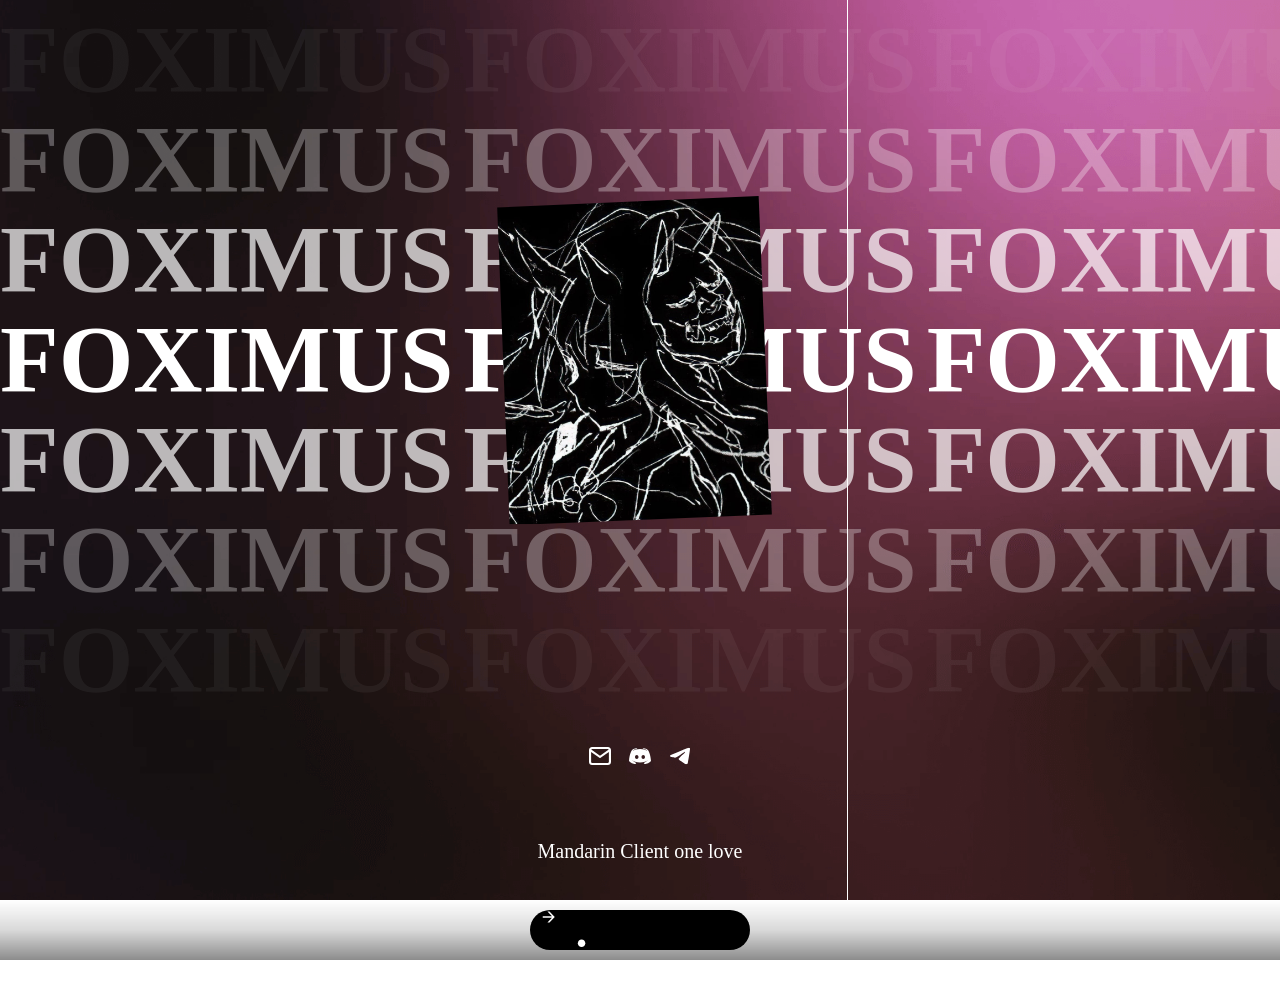
<file: index.html>
<!DOCTYPE html><html lang="en" data-react-helmet="lang" class="" data-scrapbook-source="https://bio.site/FoxiMus" data-scrapbook-create="20250212094911990"><head>
    
    
    <style>
    @font-face {
      font-family: 'Lato';
      font-style: normal;
      font-display: swap;
      src: url("");
    }
    :root {
      --primary-font: 'Lato';
      --primary-font-weight: 400;
      --primary-font-scale: 1;
    }
    @font-face {
      font-family: 'Lato';
      font-style: normal;
      font-display: swap;
      src: url("");
    }
    :root {
      --secondary-font: 'Lato';
      --secondary-font-weight: 400;
      --secondary-font-scale: 1;
    }
  </style><meta name="viewport" content="width=device-width,initial-scale=1"><link href="biosite.css" rel="stylesheet"><title>FoxiMus — Bio Site</title><meta data-react-helmet="true" charset="UTF-8"><meta data-react-helmet="true" name="description" content="FoxiMus ·  · Created the FoxiMus website."><meta data-react-helmet="true" property="og:type" content="website"><meta data-react-helmet="true" property="og:title" content="FoxiMus - Bio Site"><meta data-react-helmet="true" property="og:description" content="FoxiMus ·  · Created the FoxiMus website."><meta data-react-helmet="true" property="og:url" content="https://bio.site/FoxiMus"><meta data-react-helmet="true" property="og:image" content="https://media.bio.site/sites/16192529-e687-4ae6-81ae-c21d85adcb74/NhcGo7uoRNwsjYB2MZ3QZV.jpg"><meta data-react-helmet="true" property="og:image:alt" content="FoxiMus"><meta data-react-helmet="true" property="og:site_name" content="Unfold Bio Sites"><meta data-react-helmet="true" name="twitter:card" content="summary_large_image"><meta data-react-helmet="true" name="twitter:site" content="@UnfoldHQ"><meta data-react-helmet="true" name="twitter:title" content="FoxiMus — Bio Site"><meta data-react-helmet="true" name="twitter:description" content="FoxiMus ·  · Created the FoxiMus website."><meta data-react-helmet="true" name="twitter:image" content="https://media.bio.site/sites/16192529-e687-4ae6-81ae-c21d85adcb74/NhcGo7uoRNwsjYB2MZ3QZV.jpg"><meta data-react-helmet="true" name="twitter:image:alt" content="Unfold Bio Sites"><link data-react-helmet="true" rel="icon" href="favicon.ico"><link data-react-helmet="true" rel="canonical" href="https://bio.site/FoxiMus"><link data-react-helmet="true" href="css2.css" rel="stylesheet"><link type="text/css" rel="stylesheet" href="m=el_main_css.css"></head><body classname="" class="" data-react-helmet="class" style="overflow: auto;"><div id="root"><a class="skip-link" href="#main"><span>Skip to main</span></a><div id="videoBackground" class="shared-components-Video-Video__video--qfQ3X"><img class="shared-components-Video-Video__fallbackImage--_X71g" src="dark_04_1920x1080.png"><video width="100%" height="100%" loop="" playsinline="" muted="" src="urn:scrapbook:download:error:blob:"></video></div><div id="app" style="--biositeColorProfile-backgroundSolid:#ab5382;--biositeColorProfile-backgroundSolidHeader:transparent;--biositeColorProfile-text:#ffffffff;--biositeColorProfile-textDim:rgba(255, 255, 255, 0.5);--biositeColorProfile-textOverlay:#00000040;--biositeColorProfile-buttonBackground:#000000ff;--biositeColorProfile-buttonBackgroundSolid:#000000;--biositeColorProfile-buttonText:#ff7600ff;--biositeColorProfile-buttonTextDim:rgba(255, 118, 0, 0.5);--biositeColorProfile-buttonTextText:#000000;--biositeColorProfile-linkThumbnailText:#ff7600ff;--biositeColorProfile-linkThumbnailBackground:#00000080;--biositeColorProfile-backgroundHover:#FFFFFF20;--biositeColorProfile-watermarkBackground:#FFFFFF33"><div id="main" class="no-cover-photo"><div class="main-content"><header data-cy="bold-04-rendered" class="header BioSite-components-Header-Header__bold-04--I5Rfl BioSite-components-Header-Header__hasProfilePhoto--mCGoW"><div class="BioSite-components-Header-Header__mainContent--hnF_c"><div class="BioSite-components-Header-Header__marqueeContainer--bCD6d" style="--duplicate-elements: 11;"><div class="BioSite-components-Header-Header__marquee--y5TIW"><h1 class="BioSite-components-Header-Header__name--ZG1qn" aria-hidden="false">FoxiMus</h1><span class="BioSite-components-Header-Header__name--ZG1qn" aria-hidden="true">FoxiMus</span><span class="BioSite-components-Header-Header__name--ZG1qn" aria-hidden="true">FoxiMus</span><span class="BioSite-components-Header-Header__name--ZG1qn" aria-hidden="true">FoxiMus</span><span class="BioSite-components-Header-Header__name--ZG1qn" aria-hidden="true">FoxiMus</span><span class="BioSite-components-Header-Header__name--ZG1qn" aria-hidden="true">FoxiMus</span><span class="BioSite-components-Header-Header__name--ZG1qn" aria-hidden="true">FoxiMus</span><span class="BioSite-components-Header-Header__name--ZG1qn" aria-hidden="true">FoxiMus</span><span class="BioSite-components-Header-Header__name--ZG1qn" aria-hidden="true">FoxiMus</span><span class="BioSite-components-Header-Header__name--ZG1qn" aria-hidden="true">FoxiMus</span><span class="BioSite-components-Header-Header__name--ZG1qn" aria-hidden="true">FoxiMus</span></div><div class="BioSite-components-Header-Header__marquee--y5TIW"><span class="BioSite-components-Header-Header__name--ZG1qn" aria-hidden="true">FoxiMus</span><span class="BioSite-components-Header-Header__name--ZG1qn" aria-hidden="true">FoxiMus</span><span class="BioSite-components-Header-Header__name--ZG1qn" aria-hidden="true">FoxiMus</span><span class="BioSite-components-Header-Header__name--ZG1qn" aria-hidden="true">FoxiMus</span><span class="BioSite-components-Header-Header__name--ZG1qn" aria-hidden="true">FoxiMus</span><span class="BioSite-components-Header-Header__name--ZG1qn" aria-hidden="true">FoxiMus</span><span class="BioSite-components-Header-Header__name--ZG1qn" aria-hidden="true">FoxiMus</span><span class="BioSite-components-Header-Header__name--ZG1qn" aria-hidden="true">FoxiMus</span><span class="BioSite-components-Header-Header__name--ZG1qn" aria-hidden="true">FoxiMus</span><span class="BioSite-components-Header-Header__name--ZG1qn" aria-hidden="true">FoxiMus</span><span class="BioSite-components-Header-Header__name--ZG1qn" aria-hidden="true">FoxiMus</span></div><div class="BioSite-components-Header-Header__marquee--y5TIW"><span class="BioSite-components-Header-Header__name--ZG1qn" aria-hidden="true">FoxiMus</span><span class="BioSite-components-Header-Header__name--ZG1qn" aria-hidden="true">FoxiMus</span><span class="BioSite-components-Header-Header__name--ZG1qn" aria-hidden="true">FoxiMus</span><span class="BioSite-components-Header-Header__name--ZG1qn" aria-hidden="true">FoxiMus</span><span class="BioSite-components-Header-Header__name--ZG1qn" aria-hidden="true">FoxiMus</span><span class="BioSite-components-Header-Header__name--ZG1qn" aria-hidden="true">FoxiMus</span><span class="BioSite-components-Header-Header__name--ZG1qn" aria-hidden="true">FoxiMus</span><span class="BioSite-components-Header-Header__name--ZG1qn" aria-hidden="true">FoxiMus</span><span class="BioSite-components-Header-Header__name--ZG1qn" aria-hidden="true">FoxiMus</span><span class="BioSite-components-Header-Header__name--ZG1qn" aria-hidden="true">FoxiMus</span><span class="BioSite-components-Header-Header__name--ZG1qn" aria-hidden="true">FoxiMus</span></div><div class="BioSite-components-Header-Header__marquee--y5TIW"><span class="BioSite-components-Header-Header__name--ZG1qn" aria-hidden="true">FoxiMus</span><span class="BioSite-components-Header-Header__name--ZG1qn" aria-hidden="true">FoxiMus</span><span class="BioSite-components-Header-Header__name--ZG1qn" aria-hidden="true">FoxiMus</span><span class="BioSite-components-Header-Header__name--ZG1qn" aria-hidden="true">FoxiMus</span><span class="BioSite-components-Header-Header__name--ZG1qn" aria-hidden="true">FoxiMus</span><span class="BioSite-components-Header-Header__name--ZG1qn" aria-hidden="true">FoxiMus</span><span class="BioSite-components-Header-Header__name--ZG1qn" aria-hidden="true">FoxiMus</span><span class="BioSite-components-Header-Header__name--ZG1qn" aria-hidden="true">FoxiMus</span><span class="BioSite-components-Header-Header__name--ZG1qn" aria-hidden="true">FoxiMus</span><span class="BioSite-components-Header-Header__name--ZG1qn" aria-hidden="true">FoxiMus</span><span class="BioSite-components-Header-Header__name--ZG1qn" aria-hidden="true">FoxiMus</span></div><div class="BioSite-components-Header-Header__marquee--y5TIW"><span class="BioSite-components-Header-Header__name--ZG1qn" aria-hidden="true">FoxiMus</span><span class="BioSite-components-Header-Header__name--ZG1qn" aria-hidden="true">FoxiMus</span><span class="BioSite-components-Header-Header__name--ZG1qn" aria-hidden="true">FoxiMus</span><span class="BioSite-components-Header-Header__name--ZG1qn" aria-hidden="true">FoxiMus</span><span class="BioSite-components-Header-Header__name--ZG1qn" aria-hidden="true">FoxiMus</span><span class="BioSite-components-Header-Header__name--ZG1qn" aria-hidden="true">FoxiMus</span><span class="BioSite-components-Header-Header__name--ZG1qn" aria-hidden="true">FoxiMus</span><span class="BioSite-components-Header-Header__name--ZG1qn" aria-hidden="true">FoxiMus</span><span class="BioSite-components-Header-Header__name--ZG1qn" aria-hidden="true">FoxiMus</span><span class="BioSite-components-Header-Header__name--ZG1qn" aria-hidden="true">FoxiMus</span><span class="BioSite-components-Header-Header__name--ZG1qn" aria-hidden="true">FoxiMus</span></div><div class="BioSite-components-Header-Header__marquee--y5TIW"><span class="BioSite-components-Header-Header__name--ZG1qn" aria-hidden="true">FoxiMus</span><span class="BioSite-components-Header-Header__name--ZG1qn" aria-hidden="true">FoxiMus</span><span class="BioSite-components-Header-Header__name--ZG1qn" aria-hidden="true">FoxiMus</span><span class="BioSite-components-Header-Header__name--ZG1qn" aria-hidden="true">FoxiMus</span><span class="BioSite-components-Header-Header__name--ZG1qn" aria-hidden="true">FoxiMus</span><span class="BioSite-components-Header-Header__name--ZG1qn" aria-hidden="true">FoxiMus</span><span class="BioSite-components-Header-Header__name--ZG1qn" aria-hidden="true">FoxiMus</span><span class="BioSite-components-Header-Header__name--ZG1qn" aria-hidden="true">FoxiMus</span><span class="BioSite-components-Header-Header__name--ZG1qn" aria-hidden="true">FoxiMus</span><span class="BioSite-components-Header-Header__name--ZG1qn" aria-hidden="true">FoxiMus</span><span class="BioSite-components-Header-Header__name--ZG1qn" aria-hidden="true">FoxiMus</span></div><div class="BioSite-components-Header-Header__marquee--y5TIW"><span class="BioSite-components-Header-Header__name--ZG1qn" aria-hidden="true">FoxiMus</span><span class="BioSite-components-Header-Header__name--ZG1qn" aria-hidden="true">FoxiMus</span><span class="BioSite-components-Header-Header__name--ZG1qn" aria-hidden="true">FoxiMus</span><span class="BioSite-components-Header-Header__name--ZG1qn" aria-hidden="true">FoxiMus</span><span class="BioSite-components-Header-Header__name--ZG1qn" aria-hidden="true">FoxiMus</span><span class="BioSite-components-Header-Header__name--ZG1qn" aria-hidden="true">FoxiMus</span><span class="BioSite-components-Header-Header__name--ZG1qn" aria-hidden="true">FoxiMus</span><span class="BioSite-components-Header-Header__name--ZG1qn" aria-hidden="true">FoxiMus</span><span class="BioSite-components-Header-Header__name--ZG1qn" aria-hidden="true">FoxiMus</span><span class="BioSite-components-Header-Header__name--ZG1qn" aria-hidden="true">FoxiMus</span><span class="BioSite-components-Header-Header__name--ZG1qn" aria-hidden="true">FoxiMus</span></div></div><div class="BioSite-components-Header-Header__profileWrapper--kN_k2"><svg height="0" width="0" id="eZDJqA1uks71" viewBox="0 0 226.8 283.5" shape-rendering="geometricPrecision" text-rendering="geometricPrecision"><clipPath id="3568fe68-03e9-4d12-a706-e2f52845ac5a-bold-04-mask"><polygon id="eZDJqA1uks72" points="45.492539 58.967423 51.94985 224.281636 188.439852 218.672721 181.560147 53" transform="matrix(1.423244 0 0 1.423244-53.19071-55.58278)" fill="#231f20"></polygon></clipPath></svg><img alt="" src="NhcGo7uoRNwsjYB2MZ3QZV.jpg" class="BioSite-components-Header-Header__profile--Zjw0N" style="clip-path: url(&quot;#3568fe68-03e9-4d12-a706-e2f52845ac5a-bold-04-mask&quot;);"></div></div></header><section class="BioSite-components-BodySections-Socials-Socials__socials--vRiFp"><div data-cy="biosite-social" role="link" aria-label="email Social Link" class="BioSite-components-BodySections-Socials-Socials__social--qY63i"><a href="mailto:help@mandarinclient.fun" target="_blank" rel="noopener noreferrer" class="BioSite-components-BodySections-Socials-Socials__social--qY63i BioSite-components-BodySections-Socials-Socials__email--rFEhx" aria-label=""><svg width="20" height="20" viewBox="3,4,14.000009536743164,11.469799995422363" fill="currentColor" xmlns="http://www.w3.org/2000/svg"><path fill-rule="evenodd" clip-rule="evenodd" d="M4.43041 5.64343C4.53347 5.46831 4.72416 5.34939 4.93974 5.34939H15.0601C15.2758 5.34939 15.4665 5.46833 15.5695 5.64349L10 9.54214L4.43041 5.64343ZM4.34939 7.23385L9.61309 10.9184C9.8454 11.0811 10.1546 11.0811 10.3869 10.9184L15.6505 7.23393V13.53C15.6505 13.8532 15.3833 14.1204 15.0601 14.1204H4.93974C4.61659 14.1204 4.34939 13.8532 4.34939 13.53V7.23385ZM16.9999 5.94999V13.53C16.9999 14.5984 16.1285 15.4698 15.0601 15.4698H4.93974C3.87134 15.4698 3 14.5984 3 13.53V5.93974C3 5.93789 3 5.93603 3.00001 5.93418C3.00303 4.86832 3.8732 4 4.93974 4H15.0601C16.1222 4 16.9895 4.86096 16.9998 5.92062C17 5.93041 17.0001 5.9402 16.9999 5.94999Z" fill="currentColor"></path></svg></a></div><div data-cy="biosite-social" role="link" aria-label="discord Social Link" class="BioSite-components-BodySections-Socials-Socials__social--qY63i"><a href="https://discord.gg/9tVtDGPBqD" target="_blank" rel="noopener noreferrer" class="BioSite-components-BodySections-Socials-Socials__social--qY63i BioSite-components-BodySections-Socials-Socials__discord--eMsOq" aria-label=""><svg width="20" height="20" viewBox="3,5,14,10.18179988861084" fill="currentColor" xmlns="http://www.w3.org/2000/svg"><path d="M15.0909 6.27273C15.0909 6.27273 13.6317 5.13045 11.9091 5L11.7538 5.31086C13.311 5.69236 14.0256 6.23773 14.7727 6.90909C13.485 6.25173 12.2145 5.63636 10 5.63636C7.78545 5.63636 6.51495 6.25173 5.22727 6.90909C5.97436 6.23773 6.82455 5.63127 8.24618 5.31086L8.09091 5C6.28364 5.17023 4.90909 6.27273 4.90909 6.27273C4.90909 6.27273 3.27968 8.63555 3 13.2727C4.64182 15.1669 7.13636 15.1818 7.13636 15.1818L7.65818 14.4869C6.77236 14.1789 5.77327 13.6294 4.90909 12.6364C5.93936 13.4159 7.49432 14.2273 10 14.2273C12.5057 14.2273 14.0606 13.4159 15.0909 12.6364C14.227 13.6294 13.228 14.1789 12.3418 14.4869L12.8636 15.1818C12.8636 15.1818 15.3582 15.1669 17 13.2727C16.7203 8.63555 15.0909 6.27273 15.0909 6.27273ZM7.93182 12C7.31645 12 6.81818 11.4305 6.81818 10.7273C6.81818 10.0241 7.31645 9.45455 7.93182 9.45455C8.54718 9.45455 9.04545 10.0241 9.04545 10.7273C9.04545 11.4305 8.54718 12 7.93182 12ZM12.0682 12C11.4528 12 10.9545 11.4305 10.9545 10.7273C10.9545 10.0241 11.4528 9.45455 12.0682 9.45455C12.6835 9.45455 13.1818 10.0241 13.1818 10.7273C13.1818 11.4305 12.6835 12 12.0682 12Z" fill="currentColor"></path></svg></a></div><div data-cy="biosite-social" role="link" aria-label="telegram Social Link" class="BioSite-components-BodySections-Socials-Socials__social--qY63i"><a href="https://t.me/MandarinClient" target="_blank" rel="noopener noreferrer" class="BioSite-components-BodySections-Socials-Socials__social--qY63i" aria-label=""><svg width="19" height="15" viewBox="0.8121337890625,0.30029284954071045,17.375795364379883,14.399542808532715" fill="currentColor" xmlns="http://www.w3.org/2000/svg"><g clip-path="url(#clip0_1529_2738)"><path fill-rule="evenodd" clip-rule="evenodd" d="M2.00611 6.49944C6.67043 4.46712 9.78083 3.1276 11.337 2.48024C15.7805 0.632238 16.7037 0.310958 17.3053 0.300398C17.4378 0.298158 17.7335 0.330798 17.9255 0.486318C18.0874 0.617518 18.1319 0.795118 18.1533 0.919598C18.1748 1.04408 18.2013 1.32792 18.1802 1.54936C17.9396 4.07928 16.8976 10.2188 16.3674 13.0524C16.1431 14.2514 15.7015 14.6534 15.274 14.6927C14.3447 14.7782 13.6394 14.0786 12.7392 13.4889C11.3309 12.5657 10.5354 11.9913 9.16867 11.0905C7.58883 10.0495 8.61315 9.47736 9.51331 8.54232C9.74883 8.29752 13.8429 4.574 13.922 4.23608C13.9319 4.19384 13.9412 4.0364 13.8474 3.9532C13.7536 3.87 13.6157 3.89848 13.5162 3.9212C13.3751 3.9532 11.1255 5.44024 6.76739 8.382C6.12899 8.8204 5.55043 9.03416 5.03235 9.02296C4.46115 9.01048 3.36227 8.70008 2.54531 8.43448C1.54339 8.10872 0.746914 7.93656 0.816354 7.38328C0.852514 7.09528 1.24931 6.80056 2.00675 6.49944H2.00611Z" fill="currentColor"></path></g><defs><clipPath id="clip0_1529_2738"><rect width="17.3758" height="14.3996" fill="currentColor" transform="translate(0.812134 0.300293)"></rect></clipPath></defs></svg></a></div></section><section class="body_section links BioSite-components-BodySections-Links-Links__links--fh3eJ advanced-08"><div class="BioSite-components-BodySections-Links-Layouts-_components-HorizontalScroll-HorizontalScroll__screen--yW4Ob BioSite-components-BodySections-Links-Layouts-_components-HorizontalScroll-HorizontalScroll__advanced--ih5GR BioSite-components-BodySections-Links-Layouts-_components-HorizontalScroll-HorizontalScroll__advanced-08--ceLTJ"><div class="BioSite-components-BodySections-Links-Layouts-_components-HorizontalScroll-HorizontalScroll__arrows--dKV3W"><button class="BioSite-components-BodySections-Links-Layouts-_components-HorizontalScroll-HorizontalScroll__arrow--qdOKq BioSite-components-BodySections-Links-Layouts-_components-HorizontalScroll-HorizontalScroll__leftArrow--PhVnc BioSite-components-BodySections-Links-Layouts-_components-HorizontalScroll-HorizontalScroll__hidden--TB9Nt"><svg width="6" height="10" viewBox="0 0 6 10" fill="none" xmlns="http://www.w3.org/2000/svg"><path d="M1 1L5 5L1 9" stroke="currentColor" stroke-width="1.6" stroke-linecap="round" stroke-linejoin="round"></path></svg></button><button class="BioSite-components-BodySections-Links-Layouts-_components-HorizontalScroll-HorizontalScroll__arrow--qdOKq BioSite-components-BodySections-Links-Layouts-_components-HorizontalScroll-HorizontalScroll__rightArrow--C8MJv"><svg width="6" height="10" viewBox="0 0 6 10" fill="none" xmlns="http://www.w3.org/2000/svg"><path d="M1 1L5 5L1 9" stroke="currentColor" stroke-width="1.6" stroke-linecap="round" stroke-linejoin="round"></path></svg></button></div><div class="BioSite-components-BodySections-Links-Layouts-_components-HorizontalScroll-HorizontalScroll__scrollContainer--M7AvA"></div></div></section><section class="body_section BioSite-components-BodySections-TextBox-TextBox__textbox--TITfS" style="--animation-delay:0s"><div class="BioSite-components-BodySections-TextBox-TextBox__title--kyhvC" data-cy="title">Mandarin Client one love</div></section></div><footer class="cta_footer"><div id="signup_banner"><div class="BioSite-components-Watermark-_components-Variants-Variant9-Variant9__floatContainer--CJSeL BioSite-components-Watermark-_components-Variants-Variant9-Variant9__hidden--bW8ad"><div class="BioSite-components-Watermark-_components-Variants-Variant9-Variant9__floatButton--VwpsE"><a href="https://biosites.com/editor?biosite_referrer=16192529-e687-4ae6-81ae-c21d85adcb74&amp;c=biosites&amp;pid=watermark&amp;analytics_id=de6604a3-4396-4750-b3de-2e6134f233cf" target="_blank" rel="noopener" class="BioSite-components-Watermark-_components-Variants-Variant9-Variant9__button--Is7Re" data-cy="watermark-renderer"><div ><svg xmlns="http://www.w3.org/2000/svg" width="44" height="36" viewBox="0 0 44 36" fill="none"><path d="M43.3029 32.2115C43.3029 34.2684 41.6354 35.9359 39.5784 35.9359C37.5215 35.9359 35.854 34.2684 35.854 32.2115C35.854 30.1545 37.5215 28.4871 39.5784 28.4871C41.6354 28.4871 43.3029 30.1545 43.3029 32.2115Z" fill="white"></path><svg width="13" height="12" viewBox="0 0 13 12" fill="none" xmlns="http://www.w3.org/2000/svg" class="BioSite-icons-Style__icon--SXiQh"><path d="M5.4375 11.5H7.5L12.75 6L7.5 0.5L5.4375 0.5L9.9375 5.21429L0.75 5.21429V6.78571L9.9375 6.78571L5.4375 11.5Z" fill="currentColor"></path></svg></div></a></div></div><a href="https://biosites.com/editor?biosite_referrer=16192529-e687-4ae6-81ae-c21d85adcb74&amp;c=biosites&amp;pid=watermark&amp;analytics_id=de6604a3-4396-4750-b3de-2e6134f233cf" target="_blank" rel="noopener" class="BioSite-components-Watermark-_components-Variants-Variant9-Variant9__button--Is7Re" data-cy="watermark-renderer"><path d="M43.3029 32.2115C43.3029 34.2684 41.6354 35.9359 39.5784 35.9359C37.5215 35.9359 35.854 34.2684 35.854 32.2115C35.854 30.1545 37.5215 28.4871 39.5784 28.4871C41.6354 28.4871 43.3029 30.1545 43.3029 32.2115Z" fill="white"></path><path d="M36 18C36 27.9411 27.9411 36 18 36C8.05887 36 0 27.9411 0 18C0 8.05887 8.05887 0 18 0C27.9411 0 36 8.05887 36 18Z" <svg width="13" height="12" viewBox="0 0 13 12" fill="none" xmlns="http://www.w3.org/2000/svg" class="BioSite-icons-Style__icon--SXiQh"><path d="M5.4375 11.5H7.5L12.75 6L7.5 0.5L5.4375 0.5L9.9375 5.21429L0.75 5.21429V6.78571L9.9375 6.78571L5.4375 11.5Z" fill="currentColor"></path></svg></div></a></div></div></footer></div></div></div><div id="goog-gt-tt" class="VIpgJd-yAWNEb-L7lbkb skiptranslate" style="border-radius: 12px; margin: 0 0 0 -23px; padding: 0; font-family: 'Google Sans', Arial, sans-serif;" data-id=""><div id="goog-gt-vt" class="VIpgJd-yAWNEb-hvhgNd"><div class=" VIpgJd-yAWNEb-hvhgNd-l4eHX-i3jM8c"><img src="24px.svg" width="24" height="24" alt=""></div><div class=" VIpgJd-yAWNEb-hvhgNd-k77Iif-i3jM8c"><div class="VIpgJd-yAWNEb-hvhgNd-IuizWc" dir="ltr">Исходный текст</div><div id="goog-gt-original-text" class="VIpgJd-yAWNEb-nVMfcd-fmcmS VIpgJd-yAWNEb-hvhgNd-axAV1"></div></div><div class="VIpgJd-yAWNEb-hvhgNd-N7Eqid ltr"><div class="VIpgJd-yAWNEb-hvhgNd-N7Eqid-B7I4Od ltr" dir="ltr"><div class="VIpgJd-yAWNEb-hvhgNd-UTujCb">Оцените этот перевод</div><div class="VIpgJd-yAWNEb-hvhgNd-eO9mKe">Ваш отзыв поможет нам улучшить Google Переводчик</div></div><div class="VIpgJd-yAWNEb-hvhgNd-xgov5 ltr"><button id="goog-gt-thumbUpButton" type="button" class="VIpgJd-yAWNEb-hvhgNd-bgm6sf" title="Хороший перевод" aria-label="Хороший перевод" aria-pressed="false"><span id="goog-gt-thumbUpIcon"><svg width="24" height="24" viewBox="0 0 24 24" focusable="false" class="VIpgJd-yAWNEb-hvhgNd-THI6Vb NMm5M"><path d="M21 7h-6.31l.95-4.57.03-.32c0-.41-.17-.79-.44-1.06L14.17 0S7.08 6.85 7 7H2v13h16c.83 0 1.54-.5 1.84-1.22l3.02-7.05c.09-.23.14-.47.14-.73V9c0-1.1-.9-2-2-2zM7 18H4V9h3v9zm14-7l-3 7H9V8l4.34-4.34L12 9h9v2z"></path></svg></span><span id="goog-gt-thumbUpIconFilled"><svg width="24" height="24" viewBox="0 0 24 24" focusable="false" class="VIpgJd-yAWNEb-hvhgNd-THI6Vb NMm5M"><path d="M21 7h-6.31l.95-4.57.03-.32c0-.41-.17-.79-.44-1.06L14.17 0S7.08 6.85 7 7v13h11c.83 0 1.54-.5 1.84-1.22l3.02-7.05c.09-.23.14-.47.14-.73V9c0-1.1-.9-2-2-2zM5 7H1v13h4V7z"></path></svg></span></button><button id="goog-gt-thumbDownButton" type="button" class="VIpgJd-yAWNEb-hvhgNd-bgm6sf" title="Плохой перевод" aria-label="Плохой перевод" aria-pressed="false"><span id="goog-gt-thumbDownIcon"><svg width="24" height="24" viewBox="0 0 24 24" focusable="false" class="VIpgJd-yAWNEb-hvhgNd-THI6Vb NMm5M"><path d="M3 17h6.31l-.95 4.57-.03.32c0 .41.17.79.44 1.06L9.83 24s7.09-6.85 7.17-7h5V4H6c-.83 0-1.54.5-1.84 1.22l-3.02 7.05c-.09.23-.14.47-.14.73v2c0 1.1.9 2 2 2zM17 6h3v9h-3V6zM3 13l3-7h9v10l-4.34 4.34L12 15H3v-2z"></path></svg></span><span id="goog-gt-thumbDownIconFilled"><svg width="24" height="24" viewBox="0 0 24 24" focusable="false" class="VIpgJd-yAWNEb-hvhgNd-THI6Vb NMm5M"><path d="M3 17h6.31l-.95 4.57-.03.32c0 .41.17.79.44 1.06L9.83 24s7.09-6.85 7.17-7V4H6c-.83 0-1.54.5-1.84 1.22l-3.02 7.05c-.09.23-.14.47-.14.73v2c0 1.1.9 2 2 2zm16 0h4V4h-4v13z"></path></svg></span></button></div></div><div id="goog-gt-votingHiddenPane" class="VIpgJd-yAWNEb-hvhgNd-aXYTce"><form id="goog-gt-votingForm" action="https://translate.googleapis.com/translate_voting?client=te_lib" method="post" target="votingFrame" class="VIpgJd-yAWNEb-hvhgNd-aXYTce"><input type="text" name="sl" id="goog-gt-votingInputSrcLang" value=""><input type="text" name="tl" id="goog-gt-votingInputTrgLang" value=""><input type="text" name="query" id="goog-gt-votingInputSrcText" value=""><input type="text" name="gtrans" id="goog-gt-votingInputTrgText" value=""><input type="text" name="vote" id="goog-gt-votingInputVote" value=""></form><iframe name="votingFrame" frameborder="0" src="index_1.html"></iframe></div></div></div></body></html>
</file>
